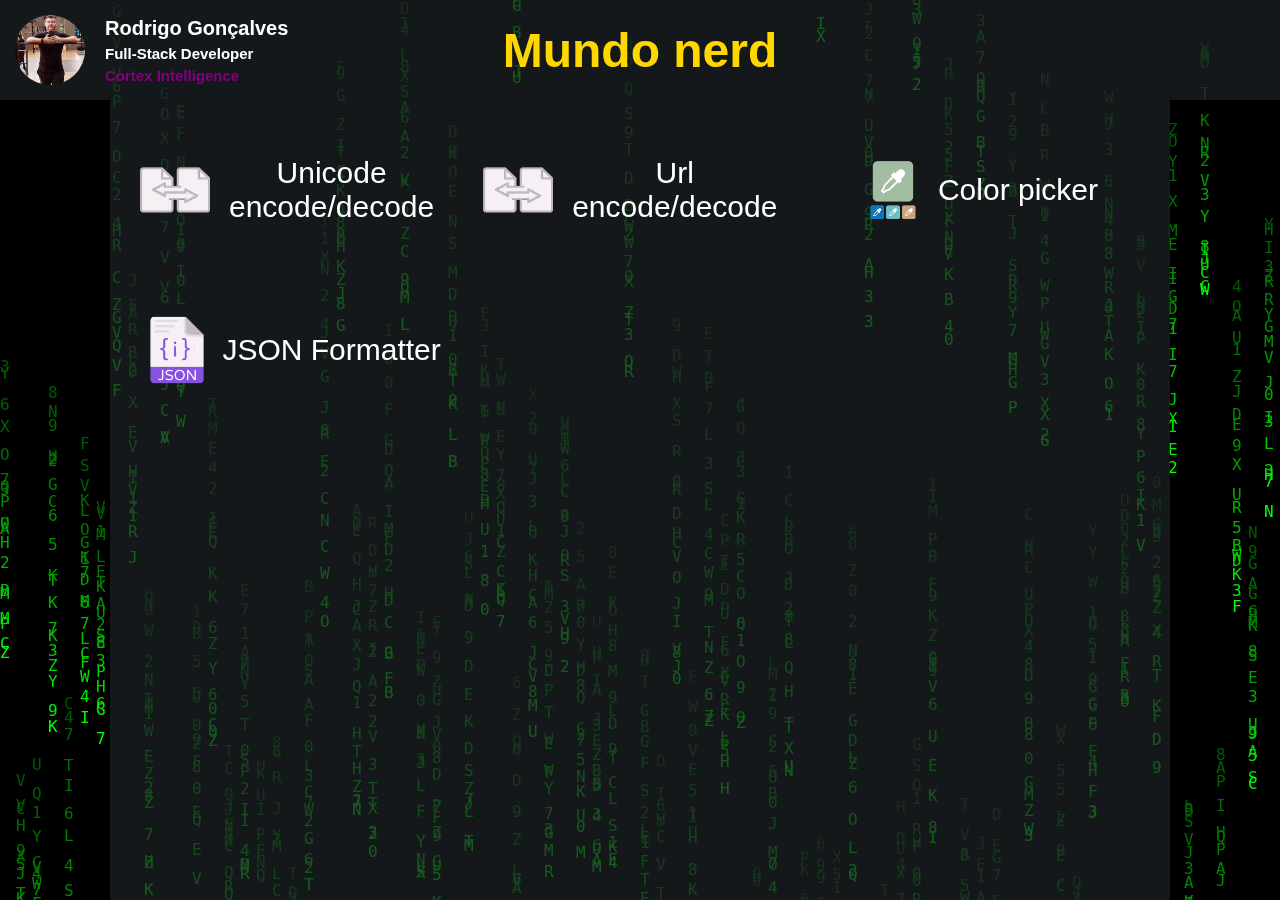
<file: index.html>
<!DOCTYPE html>
<html lang="pt-br">

<head>
    <meta charset="UTF-8">
    <meta name="viewport" content="width=device-width, initial-scale=1.0">
    <link rel="stylesheet" href="./css/style.css">
    <link rel="icon" href="./assets/images/favicon.ico" type="image/*">
    <title>Mundo nerd (RAGdata)</title>
</head>

<body>
    <canvas id="matrix"></canvas>
    <script src="js/script.js"></script>
    <div class="header">
        <div class="inRow inLeft">
            <img class="imgPerfil" src="./assets/images/perfil.png" alt="foto do perfil" />
            <div class="inColumn">
                <h3>Rodrigo Gonçalves</h3>
                <h4>Full-Stack Developer</h4>
                <h4 class="clpurple">Cortex Intelligence</h4>
            </div>
        </div>
        <div class="inRow">
            <h1 class="clgold">Mundo nerd</h1>
        </div>
        <div class="inRow inRight">
            <div class="inColumn">
            </div>
        </div>
    </div>
    <div class="scroll">
        <div class="detail"></div>
    </div>
    <script src="https://ajax.googleapis.com/ajax/libs/jquery/3.4.1/jquery.min.js"></script>
</body>

</html>
</file>
<file: css/style.css>
:root {
    --heightHeader: 100px;
    --primary-bg: #1d2125bb;
    --secondary-bg: transparent;
    --primary-bc: #333c43;
}

* {
    margin: 0;
    padding: 0;
    border: none;
    box-sizing: border-box;
    outline: none;
    font-family: 'Segoe UI', Tahoma, Geneva, Verdana, sans-serif;
    scrollbar-width: thin;
    scrollbar-color: #888 #222;
}

*::-webkit-scrollbar {
    width: 6px;
}

*::-webkit-scrollbar-track {
    background: #222;
}

*::-webkit-scrollbar-thumb {
    background: #888;
    border-radius: 10px;
}

*::-webkit-scrollbar-thumb:hover {
    background: #555;
    width: 20px;
    scrollbar-width: 20px;
}

*::-moz-scrollbar-thumb:hover {
    background: #555;
    width: 20px;
    scrollbar-width: 20px;
}

body {
    color: white;
    display: flex;
    align-items: center;
    justify-content: center;
    width: 100%;
    overflow: hidden;
    background: black;
}

input {
    width: 100%;
    height: 28px;
    padding: 5px;
    border-radius: 5px;
    border: 1px solid lightgray;
}

input:focus {
    border-color: lightgreen;
}

button {
    border: 1px solid lightgray;
    border-radius: 5px;
    height: 28px;
    padding: 5px;
    cursor: pointer;
    width: 100px;
    min-width: 100px;
    font-size: 14px;
    font-weight: bold;
}

button:hover {
    border-color: lightseagreen;
}

button:focus {
    border-color: lightgreen;
    background-color: lightgray;
}

textarea {
    width: 100%;
    height: 150px;
    margin-block: 10px;
    padding: 10px;
    font-size: 15px;
    resize: none;
    border-radius: 5px;
    border: 1px solid lightgray;
}

textarea:focus {
    border-color: lightgreen;
}

pre {
    margin-block: 10px;
    width: 100%;
    color: black;
    padding: 10px;
    border: 1px solid #ddd;
    background-color: #f4f4f4;
    height: auto;
    max-height: 340px;
    overflow: auto;
    background-color: #eeeeee;
    word-break: normal !important;
    word-wrap: normal !important;
    white-space: pre !important;
    font-size: 15px;
    border-radius: 5px;
    border: 1px solid lightgray;
}

pre:focus {
    border-color: lightgreen;
}

#matrix {
    display: block;
    position: fixed;
    top: 0;
    left: 0;
    width: 100%;
    height: 100vh;
}

#output {
    width: 100%;
    height: 28px;
    padding: 5px;
    border-radius: 5px;
    border: 1px solid lightgray;
}

.clpurple {
    color: purple;
}

.clgold {
    color: gold;
}

.header {
    position: fixed;
    top: 0;
    left: 0;
    width: 100vw;
    height: var(--heightHeader);
    background-color: VAR(--primary-bg);
    display: flex;
    flex-direction: row;
    align-items: center;
    justify-content: space-between;
    gap: 15px;
    padding-inline: 15px;
}

.header h1 {
    font-size: 48px;
}

.header h2 {
    font-size: 32px;
}

.header h3 {
    font-size: 20px;
}

.header h4 {
    font-size: 15px;
}

.header .inColumn {
    display: flex;
    flex-direction: column;
    align-items: start;
    gap: 5px;
}

.header .inRow {
    display: flex;
    flex-direction: row;
    align-items: center;
    justify-content: center;
    gap: 20px;
    min-width: 30%;
}

.header .inLeft {
    justify-content: flex-start;
}

.header .inRight {
    justify-content: flex-end;
}

.header .minWidth {
    min-width: 255px;
}

.imgPerfil {
    width: 70px;
    height: 70px;
    border-radius: 50%;
}

.scroll {
    position: fixed;
    top: var(--heightHeader);
    left: 0;
    width: 100vw;
    height: calc(100vh - var(--heightHeader));
    display: flex;
    align-items: center;
    justify-content: center;
    overflow: hidden;
    overflow-y: scroll;
}

.detail {
    position: relative;
    display: flex;
    width: 100%;
    max-width: 1060px;
    min-height: calc(100vh - var(--heightHeader));
    background-color: VAR(--primary-bg);
}

.menu {
    width: 100%;
    height: 100%;
    padding: 10px;
    display: inline-grid;
    grid-template-columns: 33% 33% 33%;
}

.menu-item {
    display: flex;
    text-align: center;
    align-items: center;
    justify-content: center;
    padding: 20px;
    font-size: 30px;
    cursor: pointer;
    border-radius: 5px;
    transition: background .3s;
    height: 160px;
    gap: 10px
}

.imgMenu {
    width: 70px;
    height: 70px;
    color: white;
}

.menu-item:hover {
    background-color: #000000;
}

.panel {
    margin: 15px;
    width: 100%;
    margin-top: 45px;
    padding: 15px;
}

.section {
    display: flex;
    flex-direction: row;
    align-items: center;
    gap: 10px;
}

.object {
    display: flex;
    align-items: center;
    font-size: 16px;
    width: 100%;
    margin-block: 5px;
    white-space: nowrap;
    overflow: hidden;
    text-overflow: ellipsis;
}

#backButton {
    position: absolute;
    top: 15px;
    right: 15px;
    width: 24px;
    height: 24px;
    filter: invert(1);
    cursor: pointer;
}

#colorPicker {
    margin: 10px;
    width: 90px;
    height: 90px;
    cursor: pointer;
}

.color-panel {
    display: flex;
    flex-direction: row;
    align-items: center;
}

.color-values {
    display: flex;
    flex-direction: column;
    margin-left: 25px;
    gap: 15px;
}

.color-values-span {
    cursor: pointer;
}

.key {
    color: blue;
}

.string {
    color: green;
}

.number {
    color: purple;
}

.boolean {
    color: orange;
}

.bracket {
    color: black;
}

.colon {
    color: red;
}

.comma {
    color: red;
}
</file>
